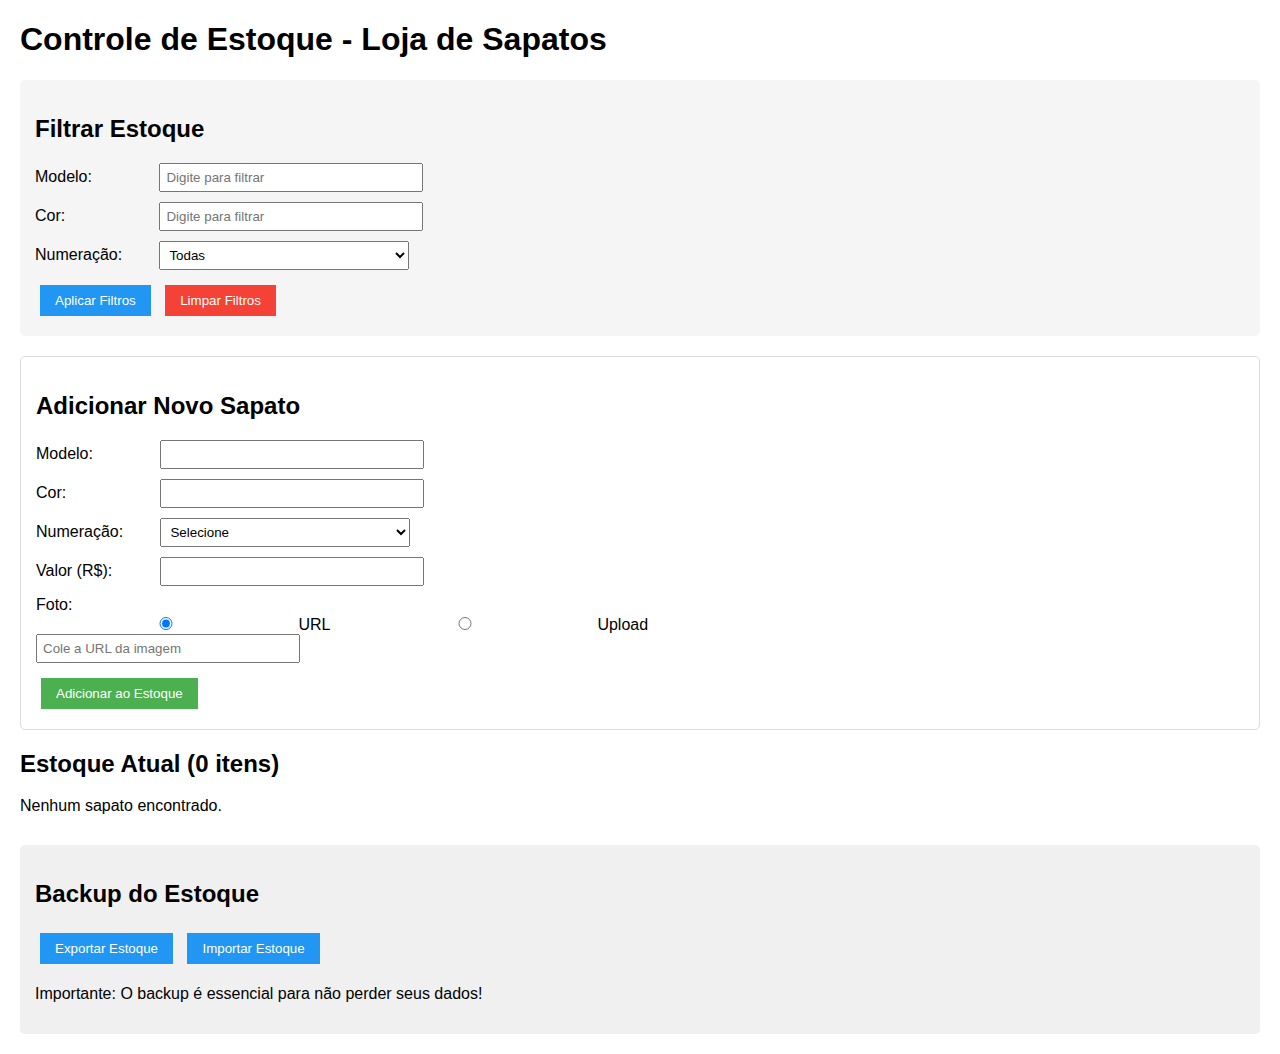
<file: index.html>
<!DOCTYPE html>
<html lang="pt-BR">
<head>
	<meta charset="UTF-8">
	<meta name="viewport" content="width=device-width, initial-scale=1.0">
	<title>Estoque Loja de Sapatos</title>
	<style>
    	body { font-family: Arial, sans-serif; margin: 20px; }
    	.form-container { margin-bottom: 20px; padding: 15px; border: 1px solid #ddd; border-radius: 5px; }
    	.form-group { margin-bottom: 10px; }
    	label { display: inline-block; width: 120px; }
    	input, select, textarea { padding: 5px; width: 250px; }
    	button { padding: 8px 15px; margin: 5px; border: none; cursor: pointer; }
    	.btn-primary { background-color: #4CAF50; color: white; }
    	.btn-primary:hover { background-color: #45a049; }
    	.btn-secondary { background-color: #2196F3; color: white; }
    	.btn-secondary:hover { background-color: #0b7dda; }
    	.btn-danger { background-color: #f44336; color: white; }
    	.btn-danger:hover { background-color: #da190b; }
    	.estoque-list { margin-top: 20px; }
    	.sapato-card { border: 1px solid #ddd; padding: 10px; margin-bottom: 10px; border-radius: 5px; display: inline-block; width: 220px; margin-right: 10px; vertical-align: top; }
    	.sapato-card img { max-width: 100%; height: 150px; object-fit: cover; }
    	.acoes button { margin-right: 5px; }
    	.filtros { background-color: #f5f5f5; padding: 15px; margin-bottom: 20px; border-radius: 5px; }
    	.file-upload { margin-top: 5px; }
    	.hidden { display: none; }
    	.backup-section { margin-top: 30px; padding: 15px; background-color: #f0f0f0; border-radius: 5px; }
    	.modal { display: none; position: fixed; z-index: 1; left: 0; top: 0; width: 100%; height: 100%; background-color: rgba(0,0,0,0.4); }
    	.modal-content { background-color: #fefefe; margin: 10% auto; padding: 20px; border: 1px solid #888; width: 50%; border-radius: 5px; }
    	.close { color: #aaa; float: right; font-size: 28px; font-weight: bold; cursor: pointer; }
    	.close:hover { color: black; }
    	.error { color: red; font-size: 12px; }
	</style>
</head>
<body>
	<h1>Controle de Estoque - Loja de Sapatos</h1>
    
	<div class="filtros">
    	<h2>Filtrar Estoque</h2>
    	<div class="form-group">
        	<label for="filtro-modelo">Modelo:</label>
        	<input type="text" id="filtro-modelo" placeholder="Digite para filtrar">
    	</div>
    	<div class="form-group">
        	<label for="filtro-cor">Cor:</label>
        	<input type="text" id="filtro-cor" placeholder="Digite para filtrar">
    	</div>
    	<div class="form-group">
        	<label for="filtro-numeracao">Numeração:</label>
        	<select id="filtro-numeracao">
            	<option value="">Todas</option>
            	<option value="34">34</option>
            	<option value="35">35</option>
            	<option value="36">36</option>
            	<option value="37">37</option>
            	<option value="38">38</option>
            	<option value="39">39</option>
            	<option value="40">40</option>
            	<option value="41">41</option>
            	<option value="42">42</option>
            	<option value="43">43</option>
            	<option value="44">44</option>
        	</select>
    	</div>
    	<button class="btn-secondary" onclick="filtrarEstoque()">Aplicar Filtros</button>
    	<button class="btn-danger" onclick="limparFiltros()">Limpar Filtros</button>
	</div>
    
	<div class="form-container">
    	<h2 id="form-title">Adicionar Novo Sapato</h2>
    	<input type="hidden" id="sapato-id">
    	<div class="form-group">
        	<label for="modelo">Modelo:</label>
        	<input type="text" id="modelo" required>
        	<span id="modelo-error" class="error"></span>
    	</div>
    	<div class="form-group">
        	<label for="cor">Cor:</label>
        	<input type="text" id="cor" required>
        	<span id="cor-error" class="error"></span>
    	</div>
    	<div class="form-group">
        	<label for="numeracao">Numeração:</label>
        	<select id="numeracao" required>
            	<option value="">Selecione</option>
            	<option value="34">34</option>
            	<option value="35">35</option>
            	<option value="36">36</option>
            	<option value="37">37</option>
            	<option value="38">38</option>
            	<option value="39">39</option>
            	<option value="40">40</option>
            	<option value="41">41</option>
            	<option value="42">42</option>
            	<option value="43">43</option>
            	<option value="44">44</option>
        	</select>
        	<span id="numeracao-error" class="error"></span>
    	</div>
    	<div class="form-group">
        	<label for="valor">Valor (R$):</label>
        	<input type="number" id="valor" step="0.01" required>
        	<span id="valor-error" class="error"></span>
    	</div>
    	<div class="form-group">
        	<label>Foto:</label>
        	<div>
            	<input type="radio" name="foto-tipo" id="url-tipo" value="url" checked onclick="toggleFotoInput()">
            	<label for="url-tipo" style="width: auto;">URL</label>
            	<input type="radio" name="foto-tipo" id="upload-tipo" value="upload" onclick="toggleFotoInput()">
            	<label for="upload-tipo" style="width: auto;">Upload</label>
        	</div>
        	<div id="url-foto-container">
            	<input type="text" id="foto-url" placeholder="Cole a URL da imagem">
        	</div>
        	<div id="upload-foto-container" class="hidden">
            	<input type="file" id="foto-upload" accept="image/*" class="file-upload">
        	</div>
    	</div>
    	<button id="btn-adicionar" class="btn-primary" onclick="adicionarSapato()">Adicionar ao Estoque</button>
    	<button id="btn-cancelar" class="btn-danger hidden" onclick="cancelarEdicao()">Cancelar Edição</button>
	</div>
    
	<div class="estoque-list">
    	<h2>Estoque Atual (<span id="total-itens">0</span> itens)</h2>
    	<div id="lista-sapatos"></div>
	</div>

	<div class="backup-section">
    	<h2>Backup do Estoque</h2>
    	<button class="btn-secondary" onclick="exportarEstoque()">Exportar Estoque</button>
    	<button class="btn-secondary" onclick="document.getElementById('import-input').click()">Importar Estoque</button>
    	<input type="file" id="import-input" accept=".json" class="hidden" onchange="importarEstoque(this)">
    	<p>Importante: O backup é essencial para não perder seus dados!</p>
	</div>

	<!-- Modal de Confirmação -->
	<div id="confirm-modal" class="modal">
    	<div class="modal-content">
        	<span class="close" onclick="fecharModal()">&times;</span>
        	<h3 id="modal-message"></h3>
        	<button id="modal-confirm-btn" class="btn-danger" onclick="confirmarAcao()">Confirmar</button>
        	<button class="btn-secondary" onclick="fecharModal()">Cancelar</button>
    	</div>
	</div>

	<script src="script.js"></script>
</body>
</html>
</file>
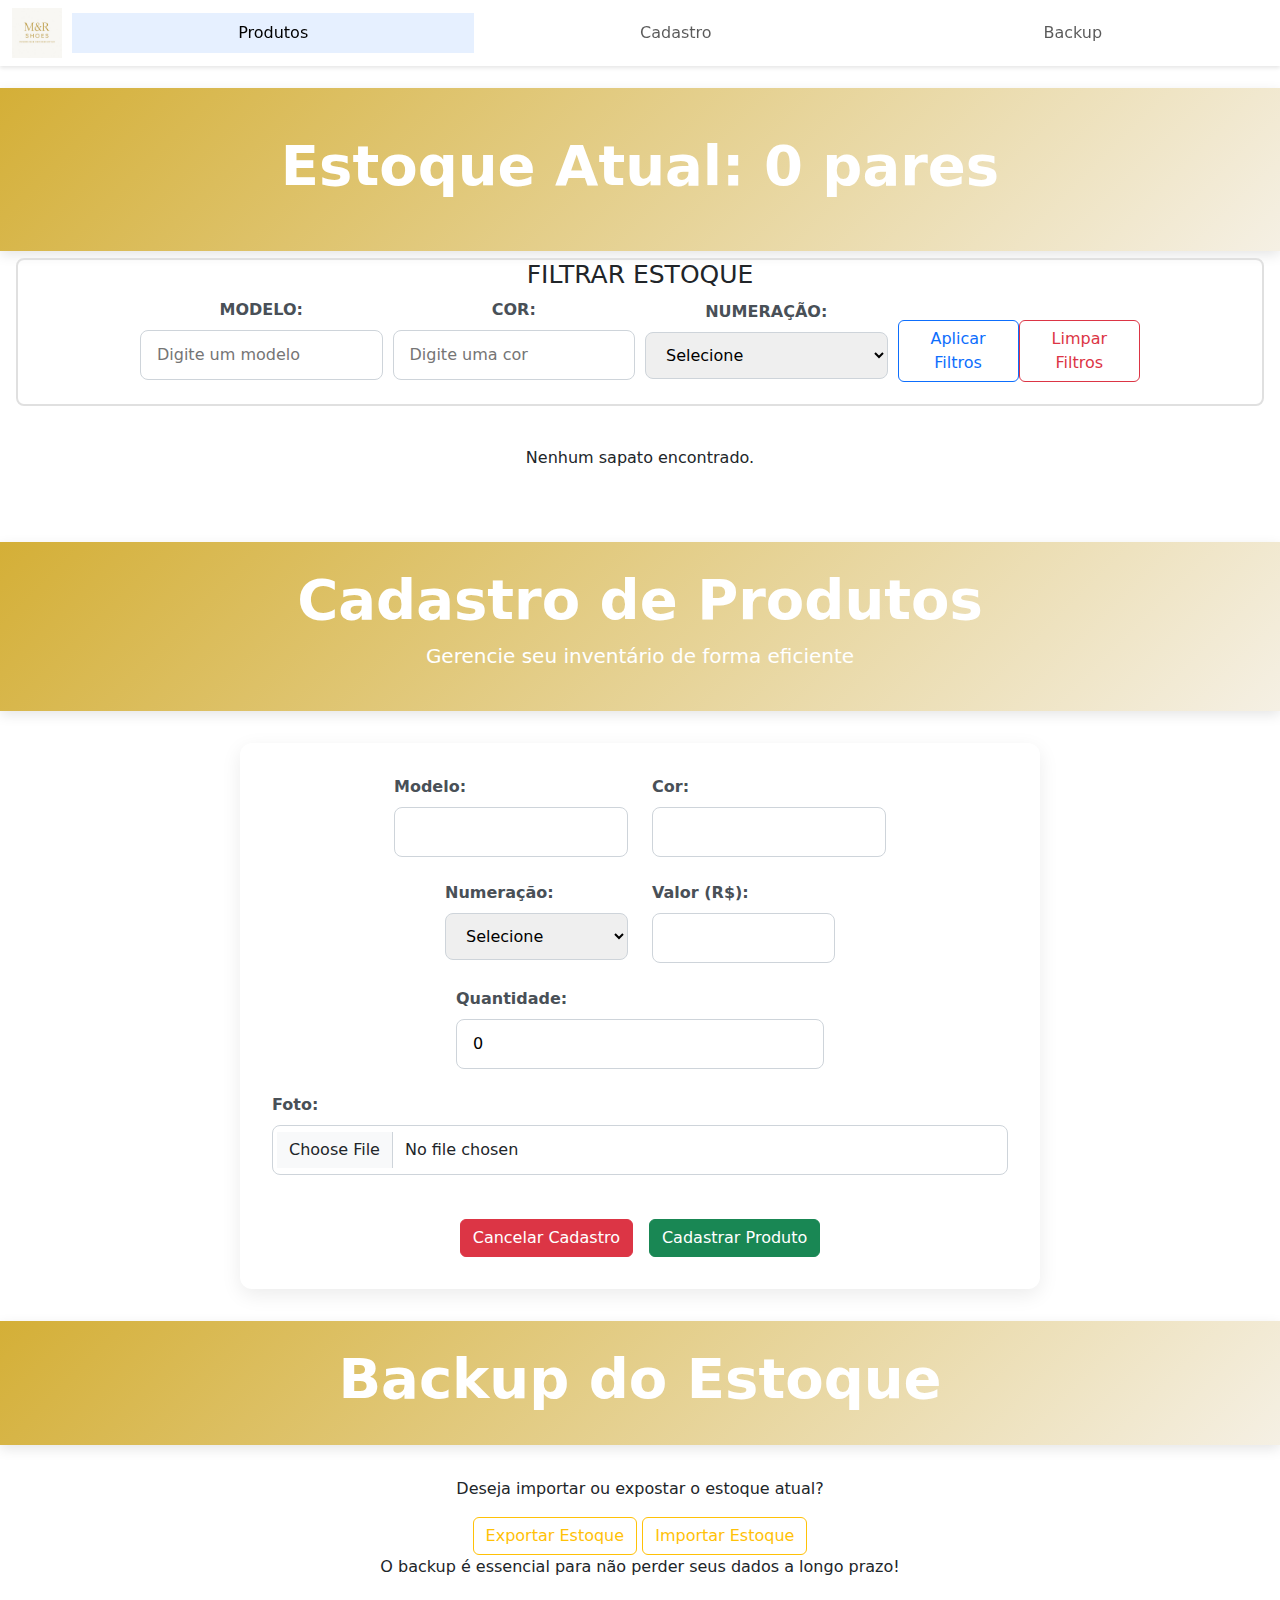
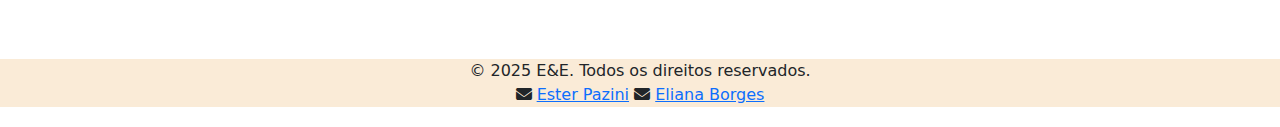
<file: estoque.html>
<!DOCTYPE html>
<html lang="pt-br">
<head>
    <meta charset="UTF-8">
    <meta name="viewport" content="width=device-width, initial-scale=1.0">
    <link href="https://cdn.jsdelivr.net/npm/bootstrap@5.3.6/dist/css/bootstrap.min.css" rel="stylesheet">
    <script src="https://cdn.jsdelivr.net/npm/bootstrap@5.3.6/dist/js/bootstrap.bundle.min.js"></script>
    <link rel="stylesheet" href="estilo.css">
    <link rel="stylesheet" href="https://cdnjs.cloudflare.com/ajax/libs/font-awesome/6.4.0/css/all.min.css">
    <title>M&R Shoes</title>
</head>
<body>
    <section id="produtos">
        <nav class="navbar navbar-expand-lg navbar-light">
            <div class="container-fluid">
                <img src="logo M&R Shoes.jpg" alt="" id="logo">
                <button class="navbar-toggler" type="button" data-bs-toggle="collapse" data-bs-target="#navbarNav">
                    <span class="navbar-toggler-icon"></span>
                </button>
                <div class="collapse navbar-collapse" id="navbarNav">
                    <div class="navbar-nav w-100">
                        <a class="nav-link active" href="#produtos">Produtos</a>
                        <a class="nav-link" href="#cadastro-produtos">Cadastro</a>
                        <a class="nav-link" href="#backup">Backup</a>
                    </div>
                </div>
            </div>
        </nav>

        <header class="header text-center" style="margin-bottom: 7px;">
            <div class="estoque-list container">
                <h1 class="display-4 fw-bold" id="titulo-estoque">Estoque Atual: <span id="total-itens">0</span> pares</h1>
            </div>
        </header>

        <div class="total-filtros">
            <h2 style="text-align: center; font-size: 25px;">FILTRAR ESTOQUE</h2>
            <div class="filtros">
    	        <div class="form-group">
        	        <label for="filtro-modelo">MODELO:</label>
        	        <input type="text" id="filtro-modelo" placeholder="Digite um modelo">
    	        </div>
    	        <div class="form-group">
        	        <label for="filtro-cor">COR:</label>
        	        <input type="text" id="filtro-cor" placeholder="Digite uma cor">
    	        </div>
    	        <div class="form-group">
        	        <label for="filtro-numeracao">NUMERAÇÃO:</label>
        	        <select id="filtro-numeracao">
                        <option value="">Selecione</option>
				        <option value="33">33</option>
            	        <option value="34">34</option>
            	        <option value="35">35</option>
            	        <option value="36">36</option>
            	        <option value="37">37</option>
            	        <option value="38">38</option>
            	        <option value="39">39</option>
            	        <option value="40">40</option>
            	        <option value="41">41</option>
            	        <option value="42">42</option>
            	        <option value="43">43</option>
            	        <option value="44">44</option>
        	        </select>
    	        </div>
                <div id="buttons-filtro">
    	            <button class="btn btn-outline-primary" onclick="filtrarEstoque()">Aplicar Filtros</button>
    	            <button class="btn btn-outline-danger" onclick="limparFiltros()">Limpar Filtros</button>
                </div>
	        </div>
            
        </div>
        
        <div class="row" id="listaSapatos"></div>
    </section>

    <section id="cadastro-produtos">
        <header class="header text-center">
            <div class="container">
                <h1 class="display-4 fw-bold" id="titulo-cadastro">Cadastro de Produtos</h1>
                <p class="lead">Gerencie seu inventário de forma eficiente</p>
            </div>
        </header>

        <div id="mensagem-sucesso" class="mensagem-sucesso hidden"></div>

        <div class="container-adicionar-sapato">
            <div class="form-container">
                <input type="hidden" id="sapato-id">
                <div class="row">
                    <div class="col-md-6">
                        <div class="form-group">
                            <label for="modelo">Modelo:</label>
                            <input type="text" id="modelo" class="form-control-lg" required>
                            <span id="modelo-error" class="error"></span>
                        </div>
                    </div>
                    <div class="col-md-6">
                        <div class="form-group">
                            <label for="cor">Cor:</label>
                            <input type="text" id="cor" class="form-control-lg" required>
                            <span id="cor-error" class="error"></span>
                        </div>
                    </div>
                </div>
            
                <div class="row">
                    <div class="col-md-6">
                        <div class="form-group">
                            <label for="numeracao">Numeração:</label>
                            <select id="numeracao" class="form-select-lg" required>
                                <option value="">Selecione</option>
                                <option value="33">33</option>
                                <option value="34">34</option>
                                <option value="35">35</option>
                                <option value="36">36</option>
                                <option value="37">37</option>
                                <option value="38">38</option>
                                <option value="39">39</option>
                                <option value="40">40</option>
                                <option value="41">41</option>
                                <option value="42">42</option>
                                <option value="43">43</option>
                                <option value="44">44</option>
                            </select>
                            <span id="numeracao-error" class="error"></span>
                        </div>
                    </div>
                    <div class="col-md-6">
                        <div class="form-group">
                            <label for="valor">Valor (R$):</label>
                            <input type="number" id="valor" step="0.01" class="form-control-lg" required>
                            <span id="valor-error" class="error"></span>
                        </div>
                    </div>
                </div>

                <div class="col-md-6">
                    <div class="form-group">
                        <label for="quantidade">Quantidade:</label>
                        <input type="number" min="0" id="quantidade" class="form-control-lg" value="0">
                    </div>
                </div>

                <div class="form-group">
                    <label for="foto-upload">Foto:</label>
                    <input type="file" id="foto-upload" accept="image/*" class="form-control" required>
                    <span id="foto-error" class="error"></span>
                    </div>
            
                    <div class="buttons">
                    <button id="btn-cancelar" type="button" class="btn btn-danger" onclick="limparFormulario()">Cancelar Cadastro</button>
                    <button id="btn-adicionar" type="button" class="btn btn-success" onclick="adicionarSapato()">Cadastrar Produto</button>
                </div>
            </div>
        </div>
    </section>

    <section id="backup">
        <header class="header text-center">
            <div class="container">
                <h1 class="display-4 fw-bold">Backup do Estoque</h1>
                </div>
                </header>

                <div class="backup-section" style="text-align: center;">
                <p>Deseja importar ou expostar o estoque atual? </p>
    	        <button class="btn btn-outline-warning" onclick="exportarEstoque()">Exportar Estoque</button>
    	        <button class="btn btn-outline-warning" onclick="document.getElementById('import-input').click()">Importar Estoque</button>
    	        <input type="file" id="import-input" accept=".json" class="hidden" onchange="importarEstoque(this)">
    	        <p>O backup é essencial para não perder seus dados a longo prazo!</p>
	            </div>
                </section>

                <footer style="text-align: center; margin-top: 80px; margin-bottom: 20px; background-color: antiquewhite;">
                <p style="margin-bottom: 0px;">&copy; 2025 E&E. Todos os direitos reservados.</p>
                <nav>
                <i class="fa-solid fa-envelope fa-bounce" style="--fa-bounce-start-scale-x: 1;--fa-bounce-start-scale-y: 1;--fa-bounce-jump-scale-x: 1;--fa-bounce-jump-scale-y: 1;--fa-bounce-land-scale-x: 1;--fa-bounce-land-scale-y: 1;--fa-bounce-rebound: 0;"></i>
                <a href="https://www.instagram.com/esterpazini__/">Ester Pazini</a>
                <i class="fa-solid fa-envelope fa-bounce" style="--fa-bounce-start-scale-x: 1;--fa-bounce-start-scale-y: 1;--fa-bounce-jump-scale-x: 1;--fa-bounce-jump-scale-y: 1;--fa-bounce-land-scale-x: 1;--fa-bounce-land-scale-y: 1;--fa-bounce-rebound: 0;"></i>
                <a href="https://www.instagram.com/_elianaborgess/">Eliana Borges</a>
                </nav>
                </footer>
                <div id="confirm-modal" class="modal" style="
                display: none;
                position: fixed;
                z-index: 9999;
                left: 0;
                top: 0;
                width: 100%;
                height: 100%;
                background-color: rgba(0,0,0,0.4);
                ">
                <div class="modal-content" style="
                background-color: white;
                margin: 15% auto;
                padding: 20px;
                border: 1px solid #888;
                width: 80%;
                max-width: 400px;
                border-radius: 8px;
                text-align: center;
                box-shadow: 0 5px 15px rgba(0,0,0,0.3);
                ">
                <h3 id="modal-message">Certeza que deseja excluir esse item?</h3>
                <div style="margin-top: 20px;">
                <button class="btn btn-danger" onclick="confirmarAcao()">Confirmar</button>
                <button class="btn btn-secondary" onclick="fecharModal()">Cancelar</button>
                </div>
                </div>
            </div>


        <script src="estoque.js"></script>
    </body>
</html>
</file>
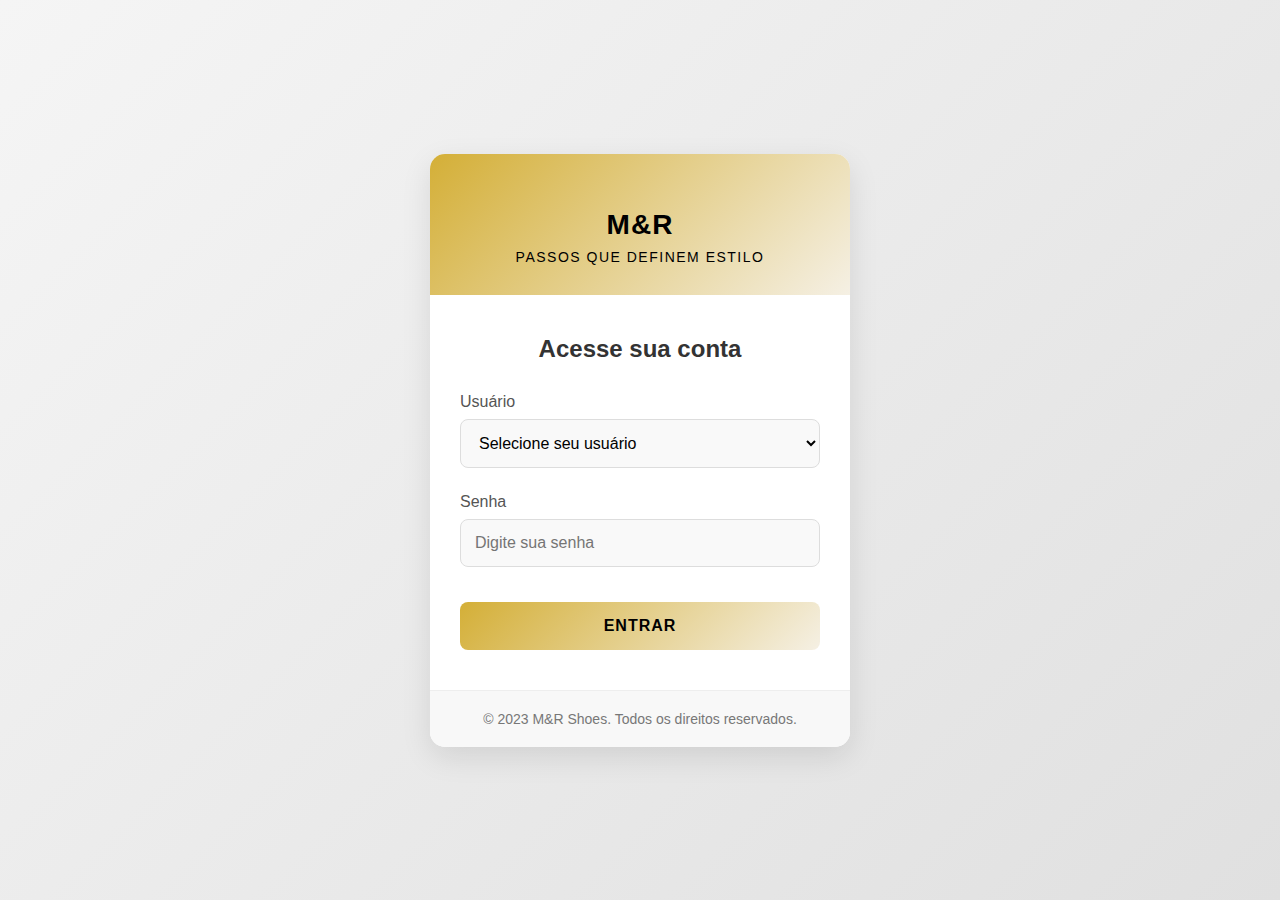
<file: login.html>
<!DOCTYPE html>
<html lang="pt-BR">
<head>
    <meta charset="UTF-8">
    <meta name="viewport" content="width=device-width, initial-scale=1.0">
    <title>M&R Shoes - Login</title>
    <style>
        * {
            margin: 0;
            padding: 0;
            box-sizing: border-box;
            font-family: 'Segoe UI', Tahoma, Geneva, Verdana, sans-serif;
        }

        body {
            background: linear-gradient(135deg, #f5f5f5 0%, #e0e0e0 100%);
            min-height: 100vh;
            display: flex;
            justify-content: center;
            align-items: center;
            padding: 20px;
        }

        .login-container {
            background: white;
            border-radius: 15px;
            box-shadow: 0 10px 30px rgba(0, 0, 0, 0.1);
            width: 100%;
            max-width: 420px;
            overflow: hidden;
            text-align: center;
        }

        .logo-container {
            background: linear-gradient(135deg, #D4AF37,  #F5F0E4);
            padding: 40px 20px 30px;
        }

        .logo {
            max-width: 220px;
            margin: 0 auto;
            display: block;
        }

        .logo-text {
            color: black;
            font-size: 28px;
            font-weight: bold;
            letter-spacing: 1px;
            margin-top: 15px;
            text-transform: uppercase;
        }

        .tagline {
            color: black;
            font-size: 14px;
            letter-spacing: 1.5px;
            margin-top: 8px;
            font-weight: 500;
        }

        .login-form {
            padding: 40px 30px;
        }

        .form-title {
            color: #333;
            font-size: 24px;
            margin-bottom: 30px;
            font-weight: 600;
        }

        .input-group {
            margin-bottom: 25px;
            text-align: left;
        }

        label {
            display: block;
            color: #555;
            margin-bottom: 8px;
            font-weight: 500;
        }

        select, input {
            width: 100%;
            padding: 14px;
            border: 1px solid #ddd;
            border-radius: 8px;
            font-size: 16px;
            background-color: #f9f9f9;
            transition: all 0.3s ease;
        }

        select:focus, input:focus {
            outline: none;
            border-color: #d4af37;
            box-shadow: 0 0 0 3px rgba(212, 175, 55, 0.2);
        }

        .btn-login {
            background: linear-gradient(135deg, #D4AF37,  #F5F0E4);
            color: black;
            border: none;
            padding: 15px;
            font-size: 16px;
            font-weight: 600;
            border-radius: 8px;
            cursor: pointer;
            width: 100%;
            transition: all 0.3s ease;
            letter-spacing: 1px;
            text-transform: uppercase;
            margin-top: 10px;
        }

        .btn-login:hover {
            background: linear-gradient(to right, #333333, #555555);
            transform: translateY(-2px);
            box-shadow: 0 5px 15px rgba(0, 0, 0, 0.1);
        }

        .error-message {
            color: #d32f2f;
            background-color: #ffcdd2;
            padding: 10px;
            border-radius: 5px;
            margin-bottom: 15px;
            display: none;
            font-weight: 500;
        }

        .footer {
            padding: 20px;
            background-color: #f8f8f8;
            color: #777;
            font-size: 14px;
            border-top: 1px solid #eee;
        }

        @media (max-width: 480px) {
            .login-container {
                max-width: 100%;
            }
            
            .login-form {
                padding: 30px 20px;
            }
        }
    </style>
</head>
<body>
    <div class="login-container">
        <div class="logo-container">
            <div class="logo-text">M&R</div>
            <div class="tagline">PASSOS QUE DEFINEM ESTILO</div>
        </div>
        
        <form class="login-form" id="loginForm">
            <h2 class="form-title">Acesse sua conta</h2>
            
            <div class="error-message" id="errorMessage">
                Credenciais inválidas! Tente novamente.
            </div>
            
            <div class="input-group">
                <label for="usuario">Usuário</label>
                <select id="usuario" required>
                    <option value="" disabled selected>Selecione seu usuário</option>
                    <option value="gerente">Gerente de Loja</option>
                </select>
            </div>
            
            <div class="input-group">
                <label for="senha">Senha</label>
                <input type="password" id="senha" placeholder="Digite sua senha" required>
            </div>
            
            <button type="submit" class="btn-login">Entrar</button>
        </form>
        
        <div class="footer">
            &copy; 2023 M&R Shoes. Todos os direitos reservados.
        </div>
    </div>

    <script>
        document.getElementById('loginForm').addEventListener('submit', function(e) {
            e.preventDefault();
            
            // Obtém os valores do formulário
            const usuario = document.getElementById('usuario').value;
            const senha = document.getElementById('senha').value;
            
            // Valores válidos (em produção isso seria no servidor)
            const usuariosValidos = {
                "gerente": "mara",
            };
            
            // Verifica as credenciais
            if (usuariosValidos[usuario] && usuariosValidos[usuario] === senha) {
                // Redireciona para estoque.html
                window.location.href = 'estoque/estoque.html';
            } else {
                // Mostra mensagem de erro
                document.getElementById('errorMessage').style.display = 'block';
                
                document.getElementById('senha').value = '';
                
                // Adiciona animação de erro
                document.getElementById('senha').style.animation = 'shake 0.5s';
                setTimeout(() => {
                    document.getElementById('senha').style.animation = '';
                }, 500);
            }
        });
        
        // Adiciona estilos de animação
        const style = document.createElement('style');
        style.innerHTML = `
            @keyframes shake {
                0%, 100% { transform: translateX(0); }
                25% { transform: translateX(-5px); }
                75% { transform: translateX(5px); }
            }
        `;
        document.head.appendChild(style);
    </script>
</body>
</html>
</file>
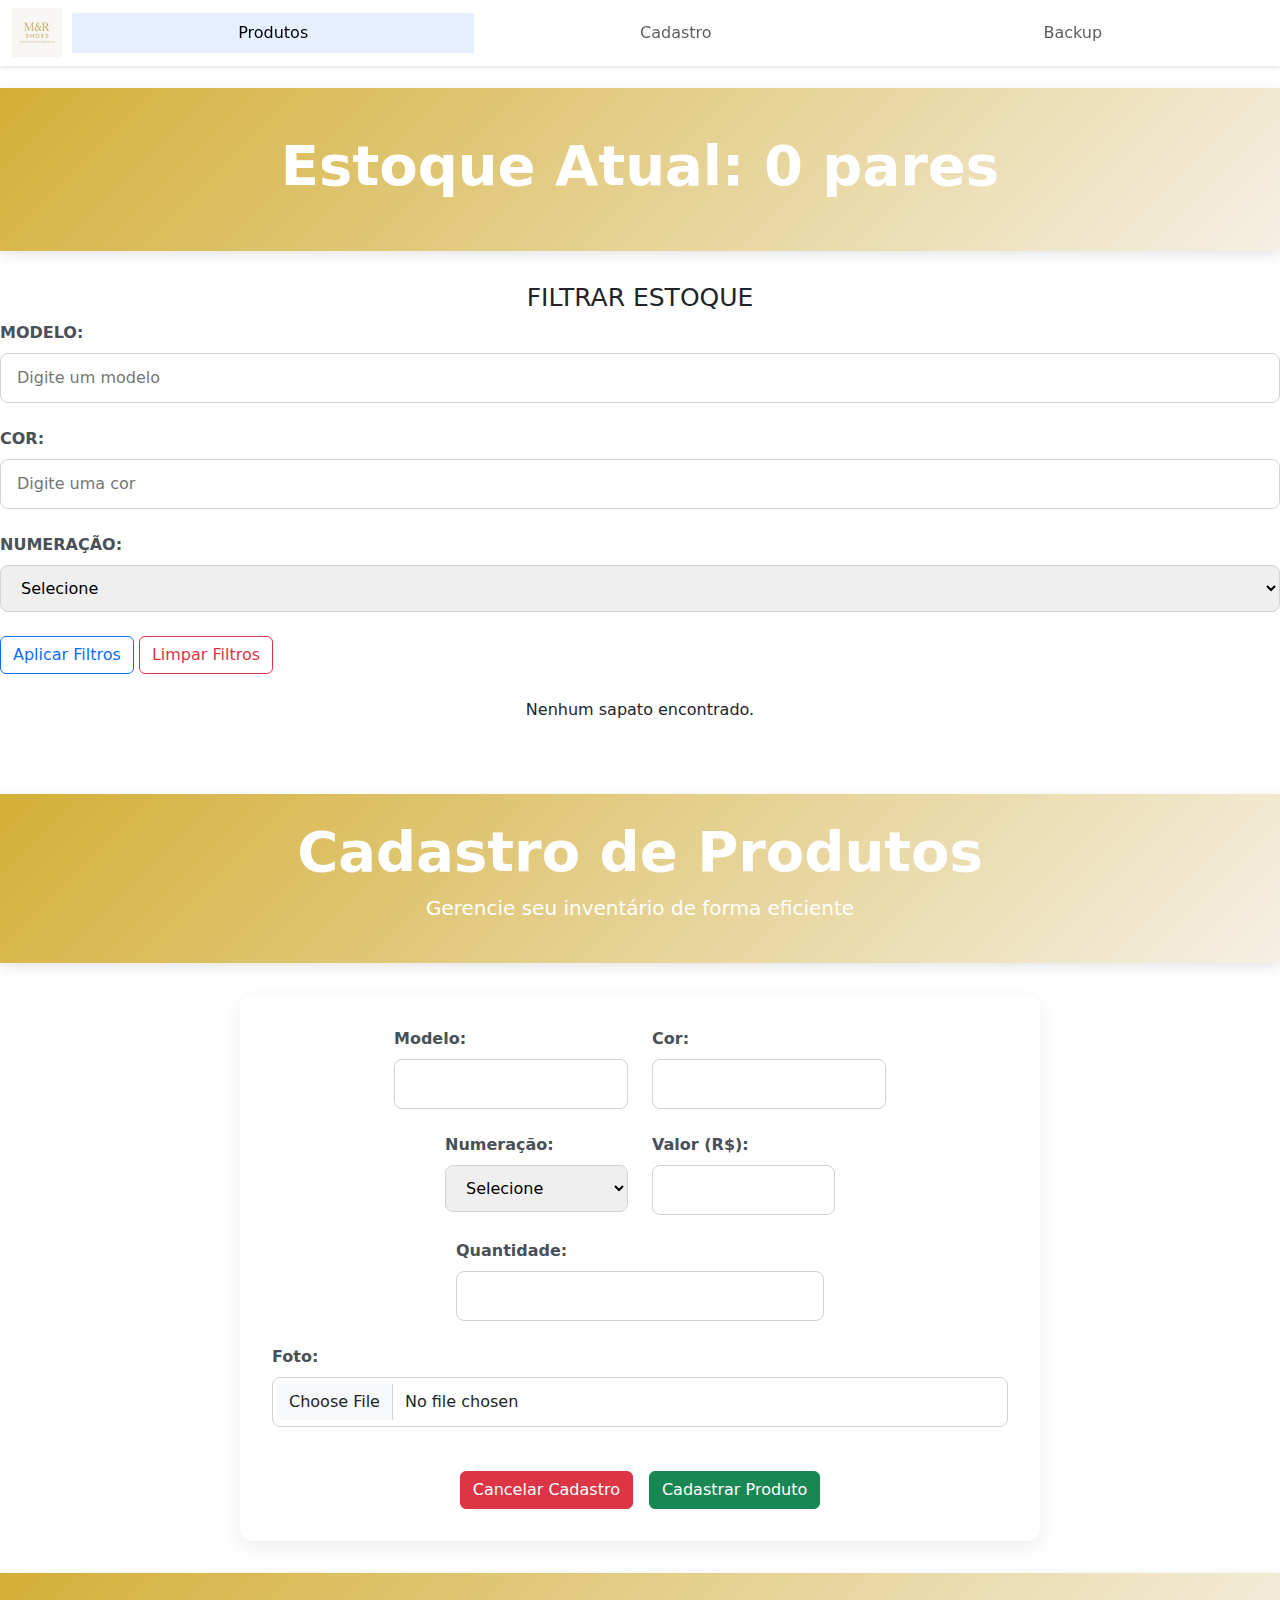
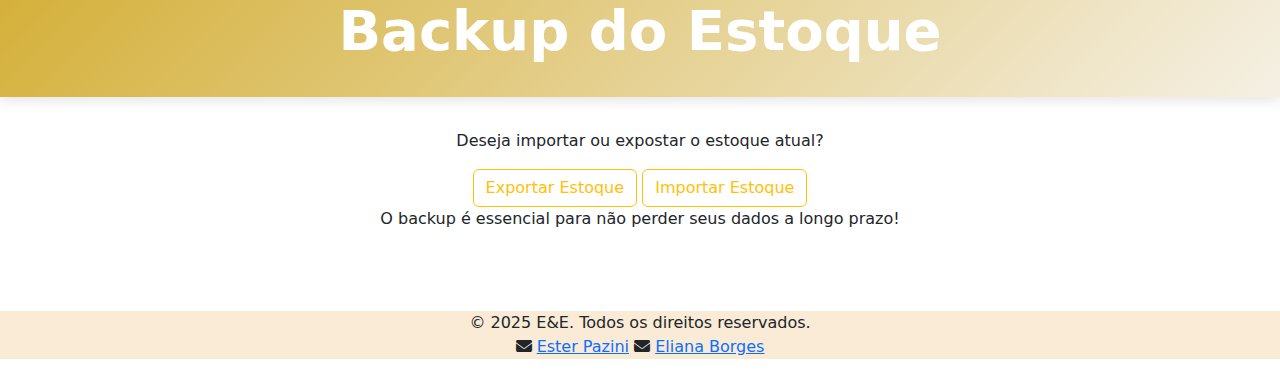
<file: M&R Shoes/estoque.html>
<!DOCTYPE html>
<html lang="pt-br">
<head>
    <meta charset="UTF-8">
    <meta name="viewport" content="width=device-width, initial-scale=1.0">
    <link href="https://cdn.jsdelivr.net/npm/bootstrap@5.3.6/dist/css/bootstrap.min.css" rel="stylesheet">
    <script src="https://cdn.jsdelivr.net/npm/bootstrap@5.3.6/dist/js/bootstrap.bundle.min.js"></script>
    <link rel="stylesheet" href="estilo.css">
    <link rel="stylesheet" href="https://cdnjs.cloudflare.com/ajax/libs/font-awesome/6.4.0/css/all.min.css">
    <title>M&R Shoes</title>
</head>
<body>
    <section id="produtos">
        <nav class="navbar navbar-expand-lg navbar-light">
            <div class="container-fluid">
                <img src="logo M&R Shoes.jpg" alt="" id="logo">
                <button class="navbar-toggler" type="button" data-bs-toggle="collapse" data-bs-target="#navbarNav">
                    <span class="navbar-toggler-icon"></span>
                </button>
                <div class="collapse navbar-collapse" id="navbarNav">
                    <div class="navbar-nav w-100">
                        <a class="nav-link active" href="#produtos">Produtos</a>
                        <a class="nav-link" href="#cadastro-produtos">Cadastro</a>
                        <a class="nav-link" href="#backup">Backup</a>
                    </div>
                </div>
            </div>
        </nav>

        <header class="header text-center">
            <div class="estoque-list container">
                <h1 class="display-4 fw-bold" id="titulo-estoque">Estoque Atual: <span id="total-itens">0</span> pares</h1>
            </div>
        </header>

        <div class="total-filtros">
            <h2 style="text-align: center; font-size: 25px;">FILTRAR ESTOQUE</h2>
            <div class="filtros">
    	        <div class="form-group">
        	        <label for="filtro-modelo">MODELO:</label>
        	        <input type="text" id="filtro-modelo" placeholder="Digite um modelo">
    	        </div>
    	        <div class="form-group">
        	        <label for="filtro-cor">COR:</label>
        	        <input type="text" id="filtro-cor" placeholder="Digite uma cor">
    	        </div>
    	        <div class="form-group">
        	        <label for="filtro-numeracao">NUMERAÇÃO:</label>
        	        <select id="filtro-numeracao">
                        <option value="">Selecione</option>
				        <option value="33">33</option>
            	        <option value="34">34</option>
            	        <option value="35">35</option>
            	        <option value="36">36</option>
            	        <option value="37">37</option>
            	        <option value="38">38</option>
            	        <option value="39">39</option>
            	        <option value="40">40</option>
            	        <option value="41">41</option>
            	        <option value="42">42</option>
            	        <option value="43">43</option>
            	        <option value="44">44</option>
        	        </select>
    	        </div>
	        </div>
            <div id="buttons-filtro">
    	        <button class="btn btn-outline-primary" onclick="filtrarEstoque()">Aplicar Filtros</button>
    	        <button class="btn btn-outline-danger" onclick="limparFiltros()">Limpar Filtros</button>
            </div>
        </div>
        
        <div class="row" id="listaSapatos"></div>
    </section>

    <section id="cadastro-produtos">
        <header class="header text-center">
            <div class="container">
                <h1 class="display-4 fw-bold">Cadastro de Produtos</h1>
                <p class="lead">Gerencie seu inventário de forma eficiente</p>
            </div>
        </header>

        <div id="mensagem-sucesso" class="mensagem-sucesso hidden"></div>

        <div class="container">
            <div class="form-container">
                <input type="hidden" id="sapato-id">
                <div class="row">
                    <div class="col-md-6">
                        <div class="form-group">
                            <label for="modelo">Modelo:</label>
                            <input type="text" id="modelo" class="form-control-lg" required>
                            <span id="modelo-error" class="error"></span>
                        </div>
                    </div>
                    <div class="col-md-6">
                        <div class="form-group">
                            <label for="cor">Cor:</label>
                            <input type="text" id="cor" class="form-control-lg" required>
                            <span id="cor-error" class="error"></span>
                        </div>
                    </div>
                </div>
            
                <div class="row">
                    <div class="col-md-6">
                        <div class="form-group">
                            <label for="numeracao">Numeração:</label>
                            <select id="numeracao" class="form-select-lg" required>
                                <option value="">Selecione</option>
                                <option value="33">33</option>
                                <option value="34">34</option>
                                <option value="35">35</option>
                                <option value="36">36</option>
                                <option value="37">37</option>
                                <option value="38">38</option>
                                <option value="39">39</option>
                                <option value="40">40</option>
                                <option value="41">41</option>
                                <option value="42">42</option>
                                <option value="43">43</option>
                                <option value="44">44</option>
                            </select>
                            <span id="numeracao-error" class="error"></span>
                        </div>
                    </div>
                    <div class="col-md-6">
                        <div class="form-group">
                            <label for="valor">Valor (R$):</label>
                            <input type="number" id="valor" step="0.01" class="form-control-lg" required>
                            <span id="valor-error" class="error"></span>
                        </div>
                    </div>
                </div>

                <div class="col-md-6">
                    <div class="form-group">
                        <label for="quantidade">Quantidade:</label>
                        <input type="text" id="quantidade" class="form-control-lg">
                    </div>
                </div>

                <div class="form-group">
                    <label for="foto-upload">Foto:</label>
                    <input type="file" id="foto-upload" accept="image/*" class="form-control" required>
                    <span id="foto-error" class="error"></span>
                </div>
            
                <div class="buttons">
                    <button id="btn-cancelar" type="button" class="btn btn-danger" onclick="limparFormulario()">Cancelar Cadastro</button>
                    <button id="btn-adicionar" type="button" class="btn btn-success" onclick="adicionarSapato()">Cadastrar Produto</button>
                </div>
            </div>
        </div>
    </section>

    <section id="backup">
        <header class="header text-center">
            <div class="container">
                <h1 class="display-4 fw-bold">Backup do Estoque</h1>
            </div>
        </header>

        <div class="backup-section" style="text-align: center;">
            <p>Deseja importar ou expostar o estoque atual? </p>
    	    <button class="btn btn-outline-warning" onclick="exportarEstoque()">Exportar Estoque</button>
    	    <button class="btn btn-outline-warning" onclick="document.getElementById('import-input').click()">Importar Estoque</button>
    	    <input type="file" id="import-input" accept=".json" class="hidden" onchange="importarEstoque(this)">
    	    <p>O backup é essencial para não perder seus dados a longo prazo!</p>
	    </div>
    </section>

    <footer style="text-align: center; margin-top: 80px; margin-bottom: 20px; background-color: antiquewhite;">
        <p style="margin-bottom: 0px;">&copy; 2025 E&E. Todos os direitos reservados.</p>
        <nav>
            <i class="fa-solid fa-envelope fa-bounce" style="--fa-bounce-start-scale-x: 1;--fa-bounce-start-scale-y: 1;--fa-bounce-jump-scale-x: 1;--fa-bounce-jump-scale-y: 1;--fa-bounce-land-scale-x: 1;--fa-bounce-land-scale-y: 1;--fa-bounce-rebound: 0;"></i>
            <a href="https://www.instagram.com/esterpazini__/">Ester Pazini</a>
            <i class="fa-solid fa-envelope fa-bounce" style="--fa-bounce-start-scale-x: 1;--fa-bounce-start-scale-y: 1;--fa-bounce-jump-scale-x: 1;--fa-bounce-jump-scale-y: 1;--fa-bounce-land-scale-x: 1;--fa-bounce-land-scale-y: 1;--fa-bounce-rebound: 0;"></i>
            <a href="https://www.instagram.com/_elianaborgess/">Eliana Borges</a>
        </nav>
    </footer>

    <script src="estoque.js"></script>
</body>
</html>
</file>
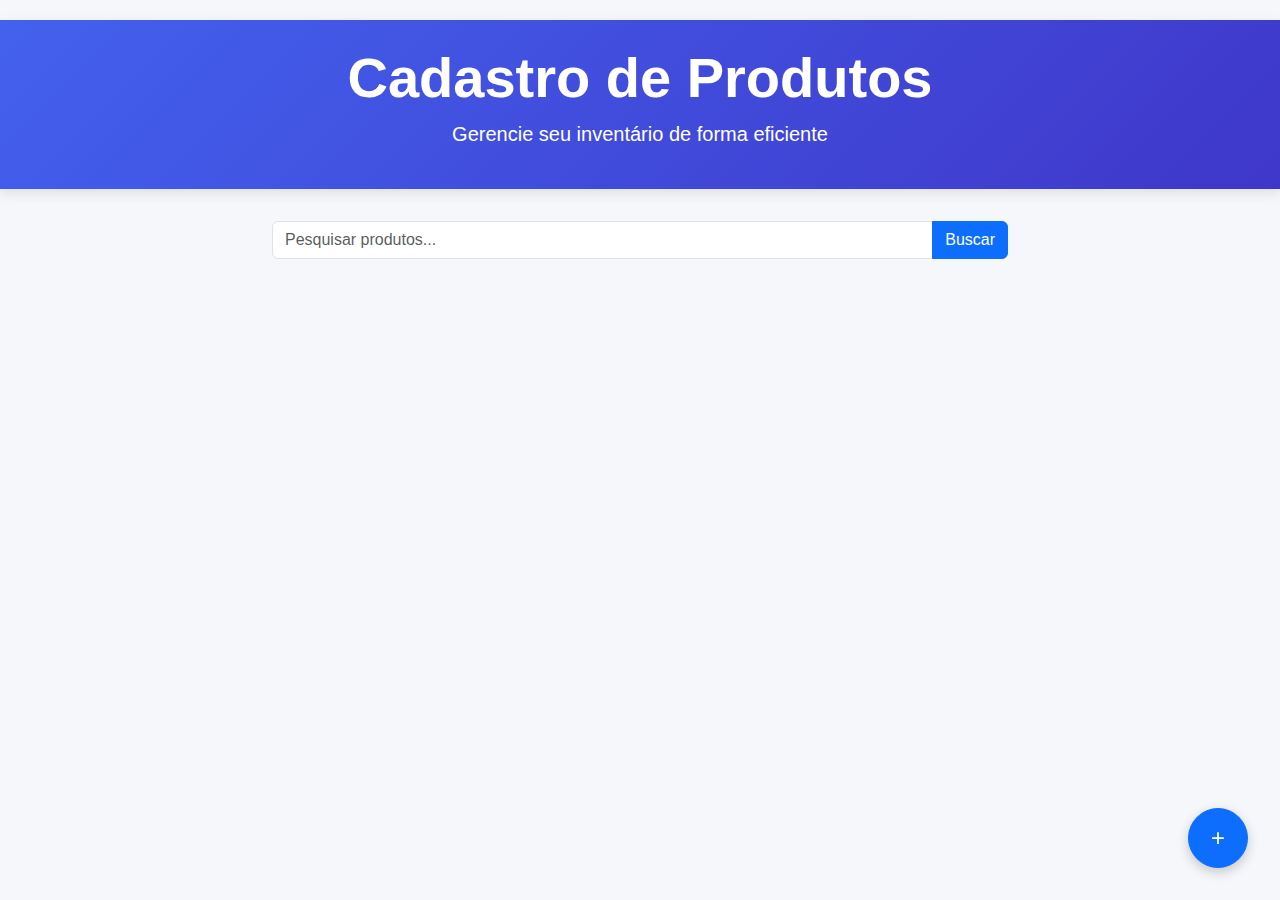
<file: M&R Shoes/cadastro/cadastro.html>
<!DOCTYPE html>
<html lang="pt-br">
<head>
    <meta charset="UTF-8">
    <meta name="viewport" content="width=device-width, initial-scale=1.0">
    <title>Cadastro de Produtos</title>
    <link href="https://cdn.jsdelivr.net/npm/bootstrap@5.3.0/dist/css/bootstrap.min.css" rel="stylesheet">
    <link rel="stylesheet" href="cadastro.css">
</head>
<body>
    <header class="header text-center">
        <div class="container">
            <h1 class="display-4 fw-bold">Cadastro de Produtos</h1>
            <p class="lead">Gerencie seu inventário de forma eficiente</p>
        </div>
    </header>

    <div class="container">
        <div class="row mb-4">
            <div class="col-md-8 mx-auto">
                <div class="input-group">
                    <input type="text" class="form-control" placeholder="Pesquisar produtos...">
                    <button class="btn btn-primary" type="button">
                        Buscar
                    </button>
                </div>
            </div>
        </div>

        <div class="row row-cols-1 row-cols-md-2 row-cols-lg-3 g-4" id="lista-produtos">
            <!-- Produtos serão adicionados aqui via JavaScript -->
        </div>
    </div>

    <!-- Botão flutuante para adicionar novo produto -->
    <button class="btn btn-primary add-product-btn" data-bs-toggle="modal" data-bs-target="#addProductModal">
        +
    </button>

    <!-- Modal para adicionar novo produto -->
    <div class="modal fade" id="addProductModal" tabindex="-1" aria-hidden="true">
        <div class="modal-dialog">
            <div class="modal-content">
                <div class="modal-header">
                    <h5 class="modal-title">Adicionar Novo Produto</h5>
                    <button type="button" class="btn-close" data-bs-dismiss="modal" aria-label="Close"></button>
                </div>
                <div class="modal-body">
                    <form id="formNovoProduto">
                        <div class="mb-3">
                            <label for="productImage" class="form-label">Foto do Produto</label>
                            <input class="form-control" type="file" id="productImage">
                        </div>
                        <div class="mb-3">
                            <label for="productQuantity" class="form-label">Quantidade</label>
                            <input type="number" class="form-control" id="productQuantity" required>
                        </div>
                        <div class="mb-3">
                            <label for="productColor" class="form-label">Cor</label>
                            <input type="text" class="form-control" id="productColor" required>
                        </div>
                        <div class="mb-3">
                            <label for="productSize" class="form-label">Numeração</label>
                            <input type="text" class="form-control" id="productSize" required>
                        </div>
                        <div class="mb-3">
                            <label for="productModel" class="form-label">Modelo</label>
                            <input type="text" class="form-control" id="productModel" required>
                        </div>
                    </form>
                </div>
                <div class="modal-footer">
                    <button type="button" class="btn btn-secondary" data-bs-dismiss="modal">Cancelar</button>
                    <button type="button" class="btn btn-primary" id="btnSalvarProduto">Salvar Produto</button>
                </div>
            </div>
        </div>
    </div>

    <script src="https://cdn.jsdelivr.net/npm/bootstrap@5.3.0/dist/js/bootstrap.bundle.min.js"></script>
    <script src="cadastro.js"></script> 
</body>
</html>
</file>
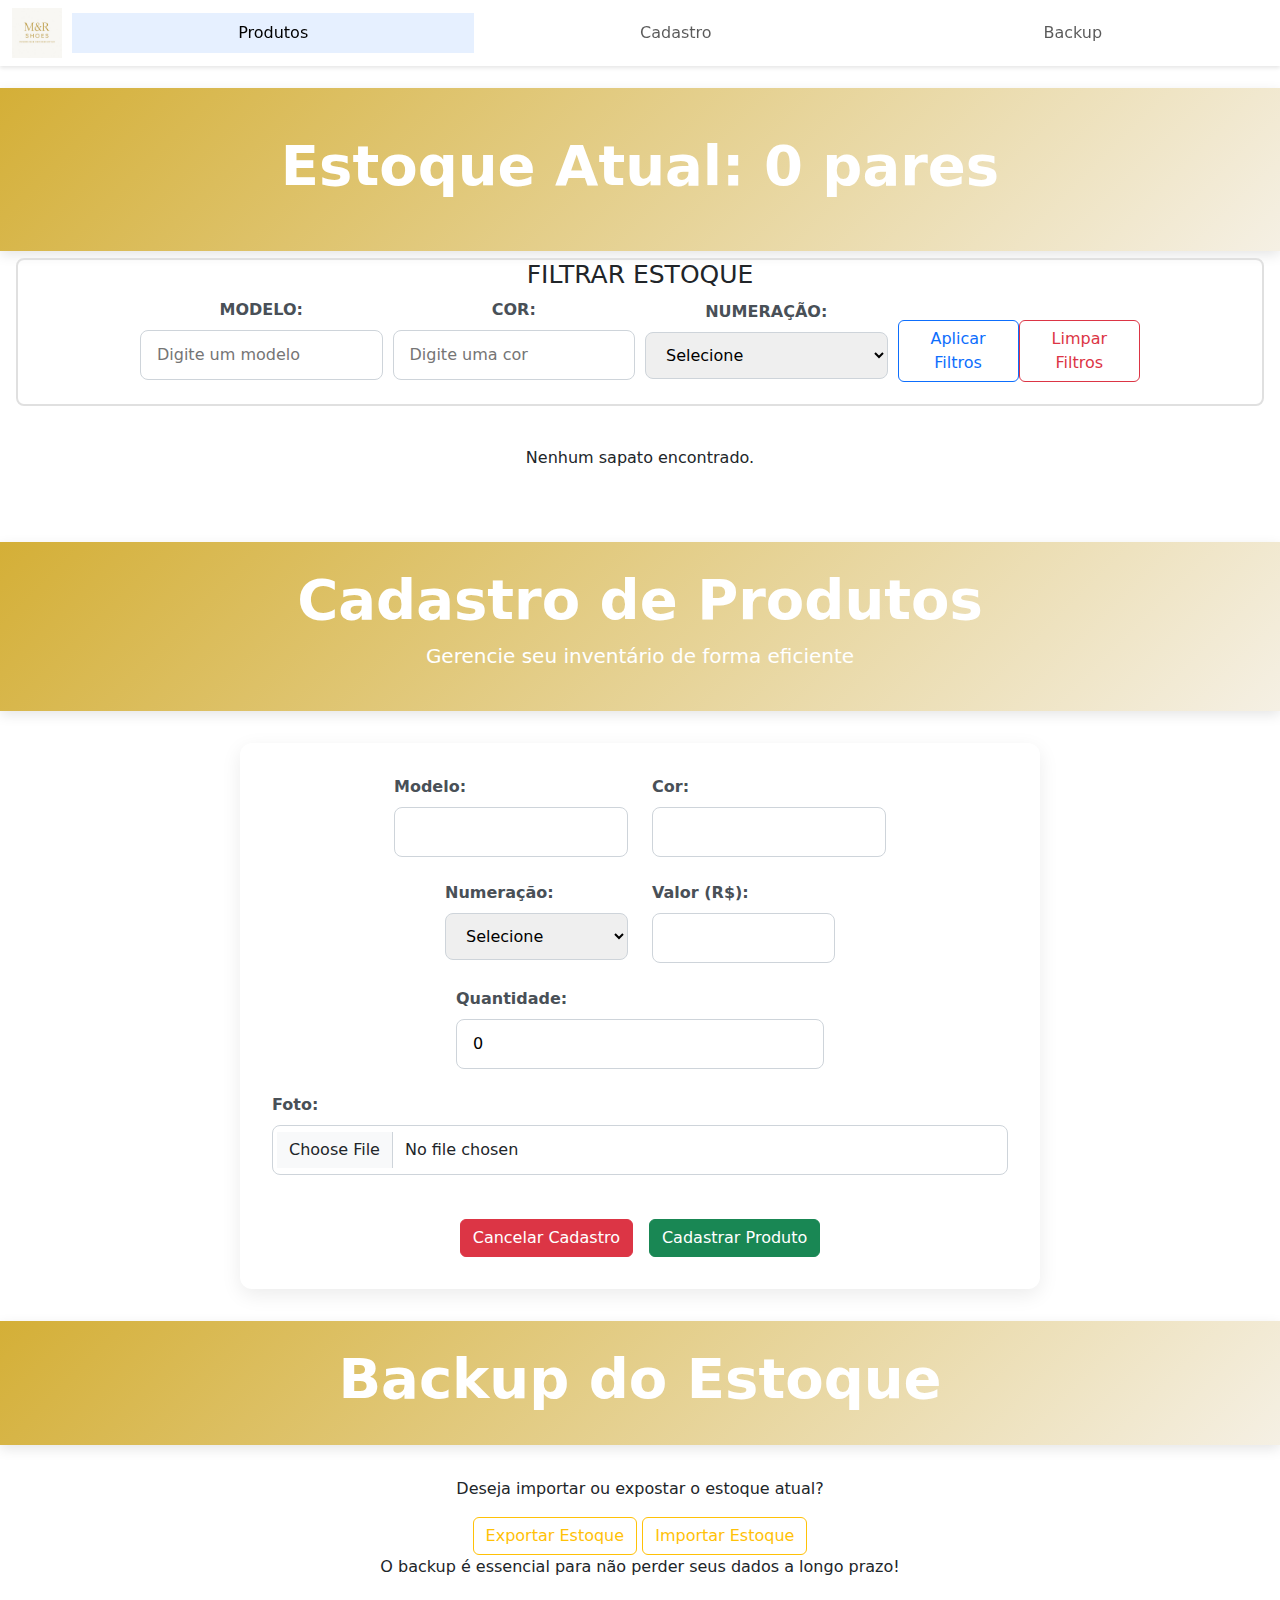
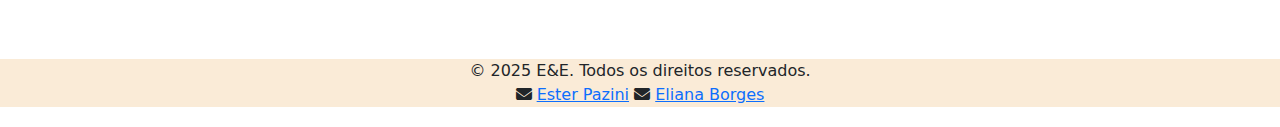
<file: M&R Shoes/estoque/estoque.html>
<!DOCTYPE html>
<html lang="pt-br">
<head>
    <meta charset="UTF-8">
    <meta name="viewport" content="width=device-width, initial-scale=1.0">
    <link href="https://cdn.jsdelivr.net/npm/bootstrap@5.3.6/dist/css/bootstrap.min.css" rel="stylesheet">
    <script src="https://cdn.jsdelivr.net/npm/bootstrap@5.3.6/dist/js/bootstrap.bundle.min.js"></script>
    <link rel="stylesheet" href="estilo.css">
    <link rel="stylesheet" href="https://cdnjs.cloudflare.com/ajax/libs/font-awesome/6.4.0/css/all.min.css">
    <title>M&R Shoes</title>
</head>
<body>
    <section id="produtos">
        <nav class="navbar navbar-expand-lg navbar-light">
            <div class="container-fluid">
                <img src="logo M&R Shoes.jpg" alt="" id="logo">
                <button class="navbar-toggler" type="button" data-bs-toggle="collapse" data-bs-target="#navbarNav">
                    <span class="navbar-toggler-icon"></span>
                </button>
                <div class="collapse navbar-collapse" id="navbarNav">
                    <div class="navbar-nav w-100">
                        <a class="nav-link active" href="#produtos">Produtos</a>
                        <a class="nav-link" href="#cadastro-produtos">Cadastro</a>
                        <a class="nav-link" href="#backup">Backup</a>
                    </div>
                </div>
            </div>
        </nav>

        <header class="header text-center" style="margin-bottom: 7px;">
            <div class="estoque-list container">
                <h1 class="display-4 fw-bold" id="titulo-estoque">Estoque Atual: <span id="total-itens">0</span> pares</h1>
            </div>
        </header>

        <div class="total-filtros">
            <h2 style="text-align: center; font-size: 25px;">FILTRAR ESTOQUE</h2>
            <div class="filtros">
    	        <div class="form-group">
        	        <label for="filtro-modelo">MODELO:</label>
        	        <input type="text" id="filtro-modelo" placeholder="Digite um modelo">
    	        </div>
    	        <div class="form-group">
        	        <label for="filtro-cor">COR:</label>
        	        <input type="text" id="filtro-cor" placeholder="Digite uma cor">
    	        </div>
    	        <div class="form-group">
        	        <label for="filtro-numeracao">NUMERAÇÃO:</label>
        	        <select id="filtro-numeracao">
                        <option value="">Selecione</option>
				        <option value="33">33</option>
            	        <option value="34">34</option>
            	        <option value="35">35</option>
            	        <option value="36">36</option>
            	        <option value="37">37</option>
            	        <option value="38">38</option>
            	        <option value="39">39</option>
            	        <option value="40">40</option>
            	        <option value="41">41</option>
            	        <option value="42">42</option>
            	        <option value="43">43</option>
            	        <option value="44">44</option>
        	        </select>
    	        </div>
                <div id="buttons-filtro">
    	            <button class="btn btn-outline-primary" onclick="filtrarEstoque()">Aplicar Filtros</button>
    	            <button class="btn btn-outline-danger" onclick="limparFiltros()">Limpar Filtros</button>
                </div>
	        </div>
            
        </div>
        
        <div class="row" id="listaSapatos"></div>
    </section>

    <section id="cadastro-produtos">
        <header class="header text-center">
            <div class="container">
                <h1 class="display-4 fw-bold" id="titulo-cadastro">Cadastro de Produtos</h1>
                <p class="lead">Gerencie seu inventário de forma eficiente</p>
            </div>
        </header>

        <div id="mensagem-sucesso" class="mensagem-sucesso hidden"></div>

        <div class="container-adicionar-sapato">
            <div class="form-container">
                <input type="hidden" id="sapato-id">
                <div class="row">
                    <div class="col-md-6">
                        <div class="form-group">
                            <label for="modelo">Modelo:</label>
                            <input type="text" id="modelo" class="form-control-lg" required>
                            <span id="modelo-error" class="error"></span>
                        </div>
                    </div>
                    <div class="col-md-6">
                        <div class="form-group">
                            <label for="cor">Cor:</label>
                            <input type="text" id="cor" class="form-control-lg" required>
                            <span id="cor-error" class="error"></span>
                        </div>
                    </div>
                </div>
            
                <div class="row">
                    <div class="col-md-6">
                        <div class="form-group">
                            <label for="numeracao">Numeração:</label>
                            <select id="numeracao" class="form-select-lg" required>
                                <option value="">Selecione</option>
                                <option value="33">33</option>
                                <option value="34">34</option>
                                <option value="35">35</option>
                                <option value="36">36</option>
                                <option value="37">37</option>
                                <option value="38">38</option>
                                <option value="39">39</option>
                                <option value="40">40</option>
                                <option value="41">41</option>
                                <option value="42">42</option>
                                <option value="43">43</option>
                                <option value="44">44</option>
                            </select>
                            <span id="numeracao-error" class="error"></span>
                        </div>
                    </div>
                    <div class="col-md-6">
                        <div class="form-group">
                            <label for="valor">Valor (R$):</label>
                            <input type="number" id="valor" step="0.01" class="form-control-lg" required>
                            <span id="valor-error" class="error"></span>
                        </div>
                    </div>
                </div>

                <div class="col-md-6">
                    <div class="form-group">
                        <label for="quantidade">Quantidade:</label>
                        <input type="number" min="0" id="quantidade" class="form-control-lg" value="0">
                    </div>
                </div>

                <div class="form-group">
                    <label for="foto-upload">Foto:</label>
                    <input type="file" id="foto-upload" accept="image/*" class="form-control" required>
                    <span id="foto-error" class="error"></span>
                </div>
            
                <div class="buttons">
                    <button id="btn-cancelar" type="button" class="btn btn-danger" onclick="limparFormulario()">Cancelar Cadastro</button>
                    <button id="btn-adicionar" type="button" class="btn btn-success" onclick="adicionarSapato()">Cadastrar Produto</button>
                </div>
            </div>
        </div>
    </section>

    <section id="backup">
        <header class="header text-center">
            <div class="container">
                <h1 class="display-4 fw-bold">Backup do Estoque</h1>
            </div>
        </header>

        <div class="backup-section" style="text-align: center;">
            <p>Deseja importar ou expostar o estoque atual? </p>
    	    <button class="btn btn-outline-warning" onclick="exportarEstoque()">Exportar Estoque</button>
    	    <button class="btn btn-outline-warning" onclick="document.getElementById('import-input').click()">Importar Estoque</button>
    	    <input type="file" id="import-input" accept=".json" class="hidden" onchange="importarEstoque(this)">
    	    <p>O backup é essencial para não perder seus dados a longo prazo!</p>
	    </div>
    </section>

    <footer style="text-align: center; margin-top: 80px; margin-bottom: 20px; background-color: antiquewhite;">
        <p style="margin-bottom: 0px;">&copy; 2025 E&E. Todos os direitos reservados.</p>
        <nav>
            <i class="fa-solid fa-envelope fa-bounce" style="--fa-bounce-start-scale-x: 1;--fa-bounce-start-scale-y: 1;--fa-bounce-jump-scale-x: 1;--fa-bounce-jump-scale-y: 1;--fa-bounce-land-scale-x: 1;--fa-bounce-land-scale-y: 1;--fa-bounce-rebound: 0;"></i>
            <a href="https://www.instagram.com/esterpazini__/">Ester Pazini</a>
            <i class="fa-solid fa-envelope fa-bounce" style="--fa-bounce-start-scale-x: 1;--fa-bounce-start-scale-y: 1;--fa-bounce-jump-scale-x: 1;--fa-bounce-jump-scale-y: 1;--fa-bounce-land-scale-x: 1;--fa-bounce-land-scale-y: 1;--fa-bounce-rebound: 0;"></i>
            <a href="https://www.instagram.com/_elianaborgess/">Eliana Borges</a>
        </nav>
    </footer>

    <script src="estoque.js"></script>
</body>
</html>
</file>
<file: estilo.css>
/* estilo.css */
.navbar {
    padding: 0.5rem 0;
    margin: 0;
    position: fixed;
    top: 0;
    left: 0;
    width: 100%;
    z-index: 1030;
    box-shadow: 0 2px 4px rgba(0, 0, 0, 0.1);
    background-color: #fff; /* Fundo branco ou cor de sua preferência */
}

.navbar-nav {
    width: 100%;
    display: flex;
    justify-content: space-around; /* Distribui os itens igualmente */
}

.navbar-brand {
    margin-right: 0; /* Remove a margem padrão */
}

.nav-link {
    padding: 0.5rem 1rem;
    text-align: center;
    flex-grow: 1; /* Faz os itens crescerem igualmente */
}

/* Adiciona espaço para o conteúdo abaixo do cabeçalho fixo */
body {
    padding-top: 56px;
}

/* Opcional: estilo para links ativos/hover */
.nav-link:hover, .nav-link.active {
    color: #0d6efd;
    background-color: rgba(13, 110, 253, 0.1);
}

#logo{
    width: 4%;
    height: 4%;
    margin-right: 10px;
}

.estoque-list {
    padding: 20px;
}

.sapato-card {
    border: 1px solid #ddd;
    border-radius: 8px;
    padding: 15px;
    margin-bottom: 20px;
    box-shadow: 0 2px 4px rgba(0,0,0,0.1);
}

.sapato-card img {
    max-width: 100%;
    height: auto;
    border-radius: 4px;
    margin-bottom: 10px;
}

.acoes {
    margin-top: 15px;
    display: flex;
    gap: 10px;
}

.btn-editar, .btn-remover {
    padding: 5px 10px;
    border: none;
    border-radius: 4px;
    cursor: pointer;
}

.btn-editar {
    background-color: #4361ee;
    color: white;
}

.btn-remover {
    background-color: #e63946;
    color: white;
}

/*DAQUI P BAIXO CSS REFERENTE A PAGINA DE CADASTRO*/
:root {
 --primary-color: #D4AF37;
--secondary-color: #F5F0E4;
 --light-color: #f8f9fa;
 --dark-color: #212529;
}

.header {
    background: linear-gradient(135deg, var(--primary-color), var(--secondary-color));
    color: white;
    padding: 1.5rem 0;
    margin-bottom: 2rem;
    margin-top: 2rem;
    box-shadow: 0 4px 12px rgba(0, 0, 0, 0.1);
}

.form-container {
    display: grid;
    place-items: center; 
    max-width: 800px;
    margin: 0 auto;
    padding: 2rem;
    background: white;
    border-radius: 12px;
    box-shadow: 0 6px 20px rgba(0, 0, 0, 0.08);
}

.form-group {
    margin-bottom: 1.5rem;
    width: 100%;
}

.form-group label {
    display: block;
    margin-bottom: 0.5rem;
    font-weight: 600;
    color: #495057;
}

.form-group input,
.form-group select {
    width: 100%;
    padding: 0.75rem 1rem;
    border: 1px solid #ced4da;
    border-radius: 8px;
    font-size: 1rem;
    transition: all 0.2s;
}

.form-group input:focus,
.form-group select:focus {
    border-color: var(--primary-color);
    box-shadow: 0 0 0 3px rgba(67, 97, 238, 0.15);
    outline: none;
}

.error {
    color: #dc3545;
    font-size: 0.875rem;
    margin-top: 0.25rem;
    display: block;
}

.buttons {
    display: flex;
    align-items: center; 
    justify-content: center;
    gap: 1rem;
    margin-top: 1rem;
    width: 100%;
}

.btn-success:hover {
    background-color: var(--secondary-color);
    transform: translateY(-2px);
}


.btn-danger:hover {
    background-color: #dee2e6;
    transform: translateY(-2px);
}

@media (max-width: 768px) {
    .form-container {
        padding: 1.5rem;
        margin: 0 1rem;
    }
    
    .buttons {
        flex-direction: column;
    }
}

.hidden {
    display: none !important;
}

.mensagem-sucesso {
    position: fixed;
    top: 20px;
    left: 50%;
    transform: translateX(-50%);
    background-color: #28a745;
    color: white;
    padding: 15px 30px;
    border-radius: 8px;
    box-shadow: 0 4px 12px rgba(0,0,0,0.15);
    z-index: 1000;
    opacity: 0;
    transition: opacity 0.3s ease-in-out;
    pointer-events: none;
}

.mensagem-sucesso.mostrar {
    opacity: 1;
}

section {
  scroll-margin-top: 75px; 
}

/*css referente ao filtro de sapatos*/

#buttons-filtro{
    display: flex;
    align-items: center;
    justify-content: center;
    width: 100%;
}

.filtros {
    display: flex;
    flex-direction: row;
    align-items: center; 
    text-align: center; 
    width: 100%;
    max-width: 1000px; 
    margin: 0 auto; 
    margin-bottom: 0px;
    gap: 10px;
}

.total-filtros{
    border: 2px solid #e0e0e0;
    border-radius: 8px; /* Cantos arredondados */
    margin-bottom: 1rem;
    margin-right: 1rem;
    margin-left: 1rem;
}

@media (max-width: 1024px) {
    .filtros {
        gap: 12px;
    }
        
    .form-group {
        min-width: 160px;
    }
            
    .btn {
        min-width: 180px;
        padding: 12px 25px;
    }
}
        
/* Tablets Pequenos (600px - 768px) */
@media (max-width: 768px) {
    .filtros {
        flex-direction: column;
        align-items: stretch;
        gap: 15px;
    }
            
    .form-group {
        min-width: 100%;
    }
            
    #buttons-filtro {
        flex-direction: column;
        gap: 15px;
    }
            
    .btn {
        width: 100%;
        max-width: 300px;
        margin: 0 auto;
    }
}
        
/* Celulares (480px - 600px) */
@media (max-width: 600px) {
    .total-filtros {
        margin: 0 0.5rem 1rem;
        padding: 15px;
    }
            
    .total-filtros h2 {
        font-size: 22px;
    }
            
    .btn {
        padding: 14px 20px;
        font-size: 15px;
    }
}
        
/* Celulares Pequenos (até 480px) */
@media (max-width: 480px) {
    
    .total-filtros {
        margin: 0 0 1rem;
        border-radius: 6px;
    }
            
    .total-filtros h2 {
        font-size: 20px;
    }
            
    .form-group input, 
    .form-group select {
        padding: 10px;
        font-size: 14px;
    }
            
    .btn {
        min-width: 100%;
        max-width: 100%;
    }
}
</file>
<file: M&R Shoes/estilo.css>
/* estilo.css */
.navbar {
    padding: 0.5rem 0;
    margin: 0;
    position: fixed;
    top: 0;
    left: 0;
    width: 100%;
    z-index: 1030;
    box-shadow: 0 2px 4px rgba(0, 0, 0, 0.1);
    background-color: #fff; /* Fundo branco ou cor de sua preferência */
}

.navbar-nav {
    width: 100%;
    display: flex;
    justify-content: space-around; /* Distribui os itens igualmente */
}

.navbar-brand {
    margin-right: 0; /* Remove a margem padrão */
}

.nav-link {
    padding: 0.5rem 1rem;
    text-align: center;
    flex-grow: 1; /* Faz os itens crescerem igualmente */
}

/* Adiciona espaço para o conteúdo abaixo do cabeçalho fixo */
body {
    padding-top: 56px;
}

/* Opcional: estilo para links ativos/hover */
.nav-link:hover, .nav-link.active {
    color: #0d6efd;
    background-color: rgba(13, 110, 253, 0.1);
}

#logo{
    width: 4%;
    height: 4%;
    margin-right: 10px;
}

.estoque-list {
    padding: 20px;
}

.sapato-card {
    border: 1px solid #ddd;
    border-radius: 8px;
    padding: 15px;
    margin-bottom: 20px;
    box-shadow: 0 2px 4px rgba(0,0,0,0.1);
}

.sapato-card img {
    max-width: 100%;
    height: auto;
    border-radius: 4px;
    margin-bottom: 10px;
}

.acoes {
    margin-top: 15px;
    display: flex;
    gap: 10px;
}

.btn-editar, .btn-remover {
    padding: 5px 10px;
    border: none;
    border-radius: 4px;
    cursor: pointer;
}

.btn-editar {
    background-color: #4361ee;
    color: white;
}

.btn-remover {
    background-color: #e63946;
    color: white;
}

/*DAQUI P BAIXO CSS REFERENTE A PAGINA DE CADASTRO*/
:root {
 --primary-color: #D4AF37;
--secondary-color: #F5F0E4;
 --light-color: #f8f9fa;
 --dark-color: #212529;
}

.header {
    background: linear-gradient(135deg, var(--primary-color), var(--secondary-color));
    color: white;
    padding: 1.5rem 0;
    margin-bottom: 2rem;
    margin-top: 2rem;
    box-shadow: 0 4px 12px rgba(0, 0, 0, 0.1);
}

.form-container {
    display: grid;
    place-items: center; 
    max-width: 800px;
    margin: 0 auto;
    padding: 2rem;
    background: white;
    border-radius: 12px;
    box-shadow: 0 6px 20px rgba(0, 0, 0, 0.08);
}

.form-group {
    margin-bottom: 1.5rem;
    width: 100%;
}

.form-group label {
    display: block;
    margin-bottom: 0.5rem;
    font-weight: 600;
    color: #495057;
}

.form-group input,
.form-group select {
    width: 100%;
    padding: 0.75rem 1rem;
    border: 1px solid #ced4da;
    border-radius: 8px;
    font-size: 1rem;
    transition: all 0.2s;
}

.form-group input:focus,
.form-group select:focus {
    border-color: var(--primary-color);
    box-shadow: 0 0 0 3px rgba(67, 97, 238, 0.15);
    outline: none;
}

.error {
    color: #dc3545;
    font-size: 0.875rem;
    margin-top: 0.25rem;
    display: block;
}

.buttons {
    display: flex;
    align-items: center; 
    justify-content: center;
    gap: 1rem;
    margin-top: 1rem;
    width: 100%;
}

.btn-success:hover {
    background-color: var(--secondary-color);
    transform: translateY(-2px);
}


.btn-danger:hover {
    background-color: #dee2e6;
    transform: translateY(-2px);
}

@media (max-width: 768px) {
    .form-container {
        padding: 1.5rem;
        margin: 0 1rem;
    }
    
    .buttons {
        flex-direction: column;
    }
}

.hidden {
    display: none !important;
}

.mensagem-sucesso {
    position: fixed;
    top: 20px;
    left: 50%;
    transform: translateX(-50%);
    background-color: #28a745;
    color: white;
    padding: 15px 30px;
    border-radius: 8px;
    box-shadow: 0 4px 12px rgba(0,0,0,0.15);
    z-index: 1000;
    opacity: 0;
    transition: opacity 0.3s ease-in-out;
    pointer-events: none;
}

.mensagem-sucesso.mostrar {
    opacity: 1;
}

section {
  scroll-margin-top: 75px; 
}
</file>
<file: M&R Shoes/cadastro/cadastro.css>
:root {
 --primary-color: #4361ee;
--secondary-color: #3f37c9;
 --light-color: #f8f9fa;
 --dark-color: #212529;
}

body {
     font-family: 'Segoe UI', Tahoma, Geneva, Verdana, sans-serif;
    background-color: #f5f7fa;
    color: var(--dark-color);
    padding-top: 20px;
}

.header {
    background: linear-gradient(135deg, var(--primary-color), var(--secondary-color));
    color: white;
    padding: 1.5rem 0;
    margin-bottom: 2rem;
    box-shadow: 0 4px 12px rgba(0, 0, 0, 0.1);
}

.card {
    border: none;
    border-radius: 10px;
    box-shadow: 0 6px 15px rgba(0, 0, 0, 0.1);
    transition: transform 0.3s ease, box-shadow 0.3s ease;
    overflow: hidden;
}

.card:hover {
    transform: translateY(-5px);
    box-shadow: 0 12px 20px rgba(0, 0, 0, 0.15);
}

.card-img-top {
    height: 200px;
    object-fit: cover;
    border-bottom: 1px solid rgba(0, 0, 0, 0.1);
}

@keyframes fadeIn {
    from { opacity: 0; transform: translateY(20px); }
    to { opacity: 1; transform: translateY(0); }
}
        
.novo-produto {
    animation: fadeIn 0.5s ease-out;
}

.add-product-btn {
    position: fixed;
    bottom: 2rem;
    right: 2rem;
    width: 60px;
    height: 60px;
    border-radius: 50%;
    font-size: 1.5rem;
    display: flex;
    align-items: center;
    justify-content: center;
    box-shadow: 0 4px 12px rgba(0, 0, 0, 0.2);
}
</file>
<file: M&R Shoes/estoque/estilo.css>
/* estilo.css */
.navbar {
    padding: 0.5rem 0;
    margin: 0;
    position: fixed;
    top: 0;
    left: 0;
    width: 100%;
    z-index: 1030;
    box-shadow: 0 2px 4px rgba(0, 0, 0, 0.1);
    background-color: #fff; /* Fundo branco ou cor de sua preferência */
}

.navbar-nav {
    width: 100%;
    display: flex;
    justify-content: space-around; /* Distribui os itens igualmente */
}

.navbar-brand {
    margin-right: 0; /* Remove a margem padrão */
}

.nav-link {
    padding: 0.5rem 1rem;
    text-align: center;
    flex-grow: 1; /* Faz os itens crescerem igualmente */
}

/* Adiciona espaço para o conteúdo abaixo do cabeçalho fixo */
body {
    padding-top: 56px;
}

/* Opcional: estilo para links ativos/hover */
.nav-link:hover, .nav-link.active {
    color: #0d6efd;
    background-color: rgba(13, 110, 253, 0.1);
}

#logo{
    width: 4%;
    height: 4%;
    margin-right: 10px;
}

.estoque-list {
    padding: 20px;
}

.sapato-card {
    border: 1px solid #ddd;
    border-radius: 8px;
    padding: 15px;
    margin-bottom: 20px;
    box-shadow: 0 2px 4px rgba(0,0,0,0.1);
}

.sapato-card img {
    max-width: 100%;
    height: auto;
    border-radius: 4px;
    margin-bottom: 10px;
}

.acoes {
    margin-top: 15px;
    display: flex;
    gap: 10px;
}

.btn-editar, .btn-remover {
    padding: 5px 10px;
    border: none;
    border-radius: 4px;
    cursor: pointer;
}

.btn-editar {
    background-color: #4361ee;
    color: white;
}

.btn-remover {
    background-color: #e63946;
    color: white;
}

/*DAQUI P BAIXO CSS REFERENTE A PAGINA DE CADASTRO*/
:root {
 --primary-color: #D4AF37;
--secondary-color: #F5F0E4;
 --light-color: #f8f9fa;
 --dark-color: #212529;
}

.header {
    background: linear-gradient(135deg, var(--primary-color), var(--secondary-color));
    color: white;
    padding: 1.5rem 0;
    margin-bottom: 2rem;
    margin-top: 2rem;
    box-shadow: 0 4px 12px rgba(0, 0, 0, 0.1);
}

.form-container {
    display: grid;
    place-items: center; 
    max-width: 800px;
    margin: 0 auto;
    padding: 2rem;
    background: white;
    border-radius: 12px;
    box-shadow: 0 6px 20px rgba(0, 0, 0, 0.08);
}

.form-group {
    margin-bottom: 1.5rem;
    width: 100%;
}

.form-group label {
    display: block;
    margin-bottom: 0.5rem;
    font-weight: 600;
    color: #495057;
}

.form-group input,
.form-group select {
    width: 100%;
    padding: 0.75rem 1rem;
    border: 1px solid #ced4da;
    border-radius: 8px;
    font-size: 1rem;
    transition: all 0.2s;
}

.form-group input:focus,
.form-group select:focus {
    border-color: var(--primary-color);
    box-shadow: 0 0 0 3px rgba(67, 97, 238, 0.15);
    outline: none;
}

.error {
    color: #dc3545;
    font-size: 0.875rem;
    margin-top: 0.25rem;
    display: block;
}

.buttons {
    display: flex;
    align-items: center; 
    justify-content: center;
    gap: 1rem;
    margin-top: 1rem;
    width: 100%;
}

.btn-success:hover {
    background-color: var(--secondary-color);
    transform: translateY(-2px);
}


.btn-danger:hover {
    background-color: #dee2e6;
    transform: translateY(-2px);
}

@media (max-width: 768px) {
    .form-container {
        padding: 1.5rem;
        margin: 0 1rem;
    }
    
    .buttons {
        flex-direction: column;
    }
}

.hidden {
    display: none !important;
}

.mensagem-sucesso {
    position: fixed;
    top: 20px;
    left: 50%;
    transform: translateX(-50%);
    background-color: #28a745;
    color: white;
    padding: 15px 30px;
    border-radius: 8px;
    box-shadow: 0 4px 12px rgba(0,0,0,0.15);
    z-index: 1000;
    opacity: 0;
    transition: opacity 0.3s ease-in-out;
    pointer-events: none;
}

.mensagem-sucesso.mostrar {
    opacity: 1;
}

section {
  scroll-margin-top: 75px; 
}

/*css referente ao filtro de sapatos*/

#buttons-filtro{
    display: flex;
    align-items: center;
    justify-content: center;
    width: 100%;
}

.filtros {
    display: flex;
    flex-direction: row;
    align-items: center; 
    text-align: center; 
    width: 100%;
    max-width: 1000px; 
    margin: 0 auto; 
    margin-bottom: 0px;
    gap: 10px;
}

.total-filtros{
    border: 2px solid #e0e0e0;
    border-radius: 8px; /* Cantos arredondados */
    margin-bottom: 1rem;
    margin-right: 1rem;
    margin-left: 1rem;
}

@media (max-width: 1024px) {
    .filtros {
        gap: 12px;
    }
        
    .form-group {
        min-width: 160px;
    }
            
    .btn {
        min-width: 180px;
        padding: 12px 25px;
    }
}
        
/* Tablets Pequenos (600px - 768px) */
@media (max-width: 768px) {
    .filtros {
        flex-direction: column;
        align-items: stretch;
        gap: 15px;
    }
            
    .form-group {
        min-width: 100%;
    }
            
    #buttons-filtro {
        flex-direction: column;
        gap: 15px;
    }
            
    .btn {
        width: 100%;
        max-width: 300px;
        margin: 0 auto;
    }
}
        
/* Celulares (480px - 600px) */
@media (max-width: 600px) {
    .total-filtros {
        margin: 0 0.5rem 1rem;
        padding: 15px;
    }
            
    .total-filtros h2 {
        font-size: 22px;
    }
            
    .btn {
        padding: 14px 20px;
        font-size: 15px;
    }
}
        
/* Celulares Pequenos (até 480px) */
@media (max-width: 480px) {
    
    .total-filtros {
        margin: 0 0 1rem;
        border-radius: 6px;
    }
            
    .total-filtros h2 {
        font-size: 20px;
    }
            
    .form-group input, 
    .form-group select {
        padding: 10px;
        font-size: 14px;
    }
            
    .btn {
        min-width: 100%;
        max-width: 100%;
    }
}
</file>
